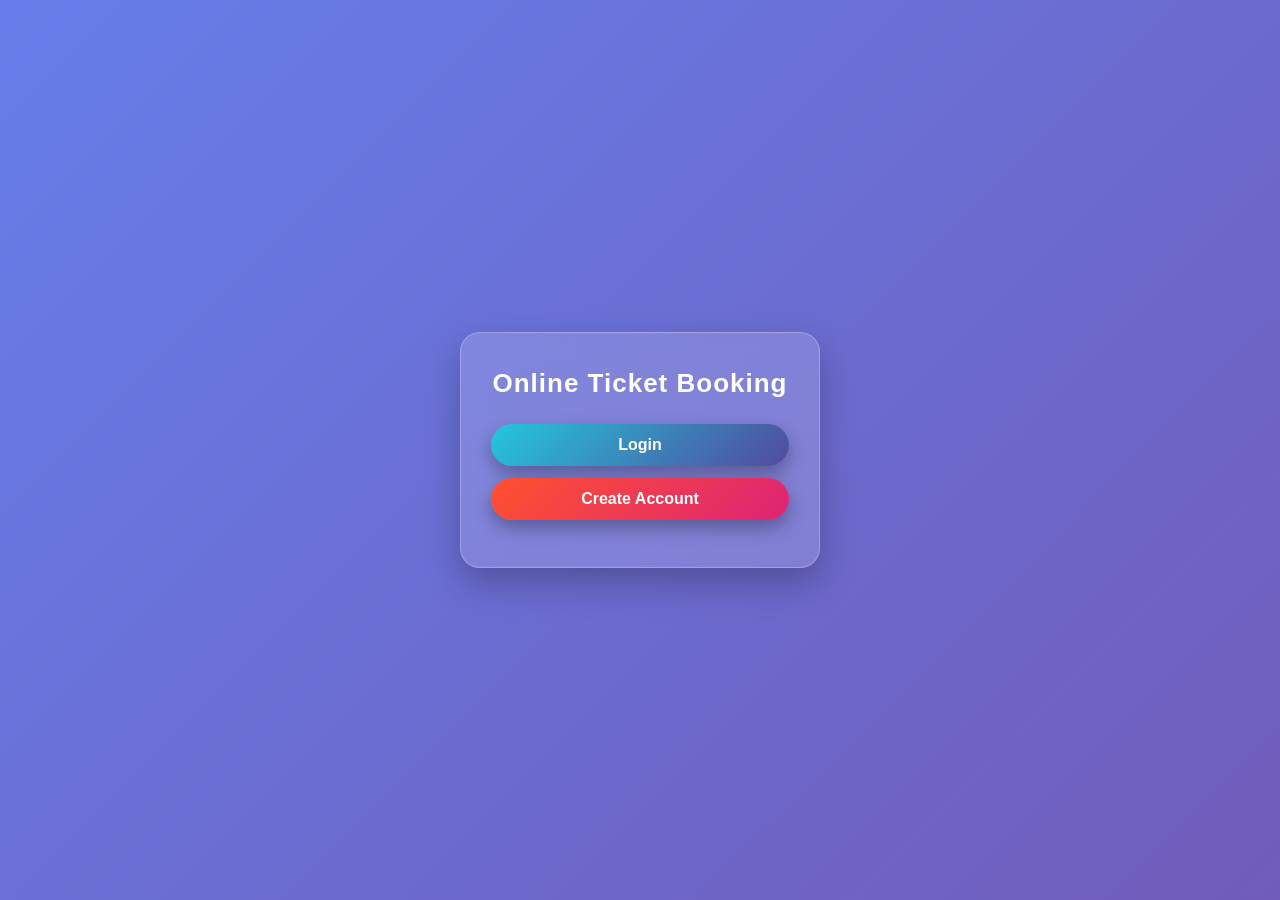
<file: index.html>
<!DOCTYPE html>
<html>
<head>
  <title>Ticket App</title>
  <link rel="stylesheet" href="index.css">
</head>
<body class="center">
  <div class="card">
    <h1>Online Ticket Booking</h1>
    <a href="login.html" class="btn">Login</a>
    <a href="signup.html" class="btn">Create Account</a>
  </div>
</body>
</html>
</file>
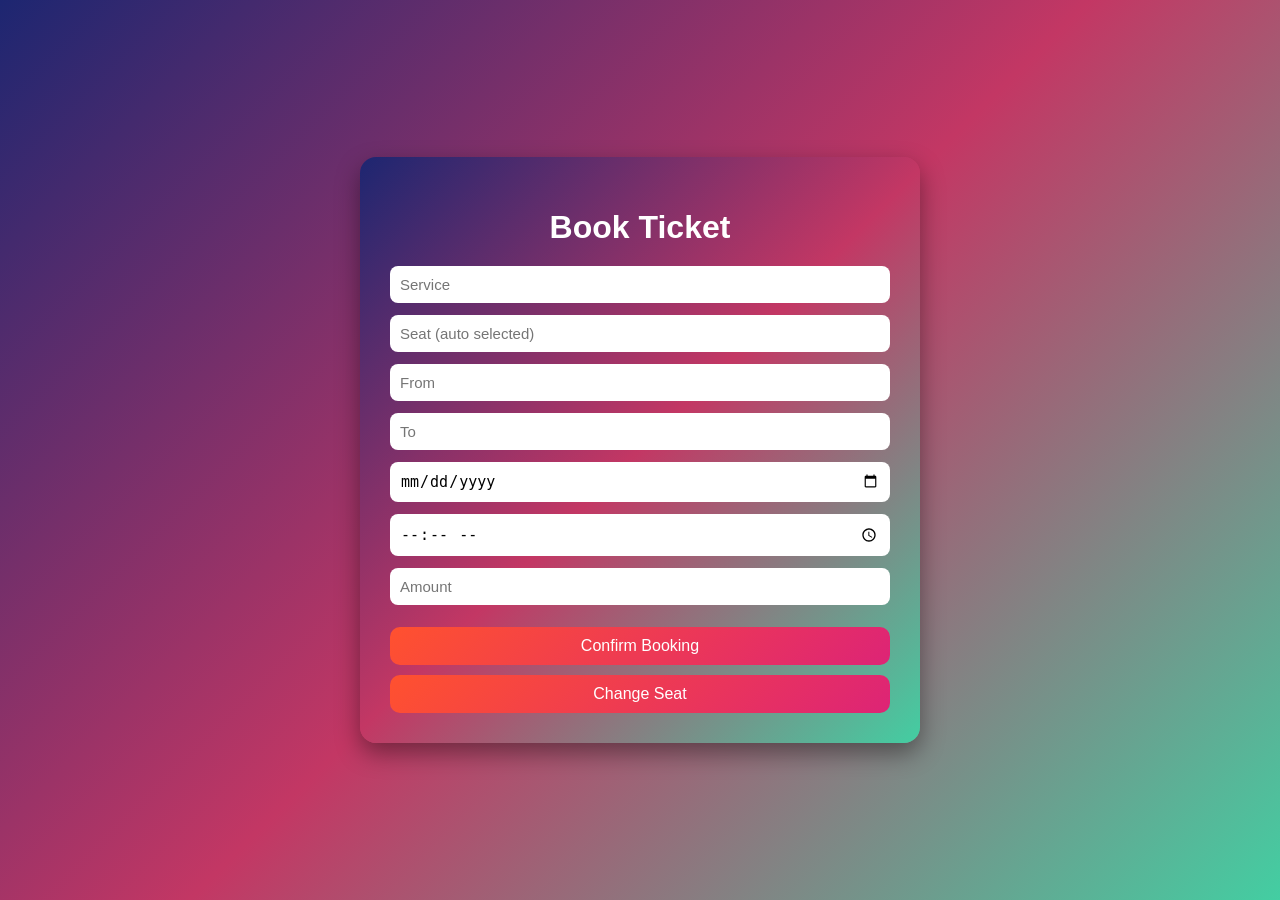
<file: book.html>
<!DOCTYPE html>
<html>
<head>
  <title>Book Ticket</title>
  <link rel="stylesheet" href="book.css">
</head>
<body>

<div class="booking-page">
  <h1>Book Ticket</h1>

 <form action="book" method="post" class="booking-form">



    <!-- Auto-filled fields -->
    <input type="text" name="service" id="service" placeholder="Service" readonly>
    <input type="text" name="seat" id="seat" placeholder="Seat (auto selected)" readonly>

    <!-- User inputs -->
    <input type="text" name="from" placeholder="From" required>
    <input type="text" name="to" placeholder="To" required>
    <input type="date" name="journey_date" required>
    <input type="time" name="journey_time" required>
    <input type="number" name="total" id="total" placeholder="Amount" required>

    <button type="submit" class="btn">Confirm Booking</button>
  </form>

  <!-- Optional: Change seat -->
  <a id="changeSeat" class="btn" style="display:block; text-align:center; margin-top:10px;">
    Change Seat
  </a>
</div>

<script>
  const params = new URLSearchParams(window.location.search);
  const service = params.get("service");
  const seat = params.get("seat");

  if (service) document.getElementById("service").value = service;
  if (seat) document.getElementById("seat").value = seat;

  // Change seat link
  if (service) {
    document.getElementById("changeSeat").href = "seat.html?service=" + service;
  }
</script>

</body>
</html>
</file>
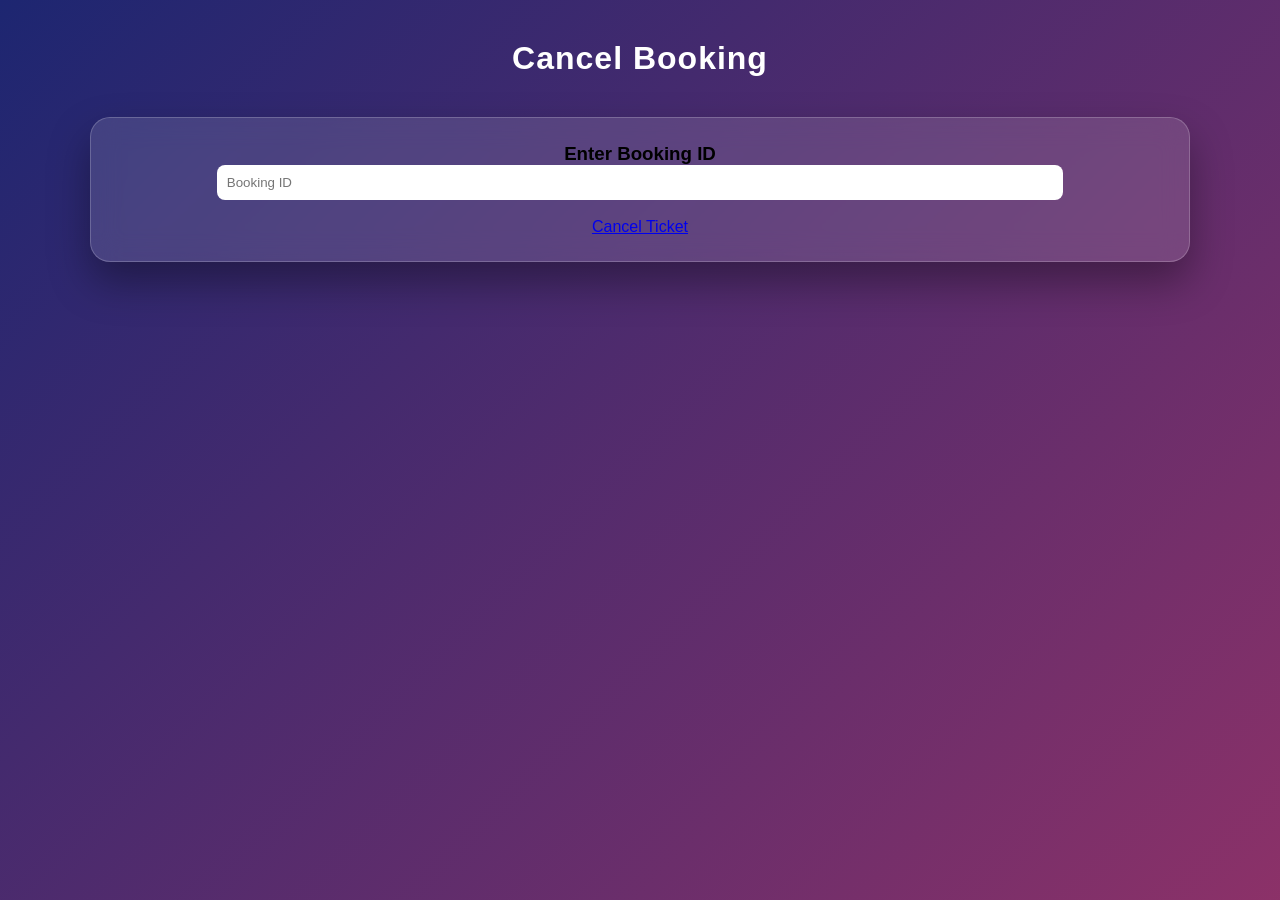
<file: cancel.html>
<!DOCTYPE html>
<html>
<head>
  <title>Cancel Booking</title>
  <link rel="stylesheet" href="dashboard.css">
</head>
<body class="dash-bg">
  <h2 class="title">Cancel Booking</h2>

  <div class="services-container">
    <div class="service-card">
      <h3>Enter Booking ID</h3>
      <input placeholder="Booking ID" style="padding:10px;border-radius:8px;border:none;width:80%;">
      <br><br>
      <a href="#" class="btn">Cancel Ticket</a>
    </div>
  </div>
</body>
</html>
</file>
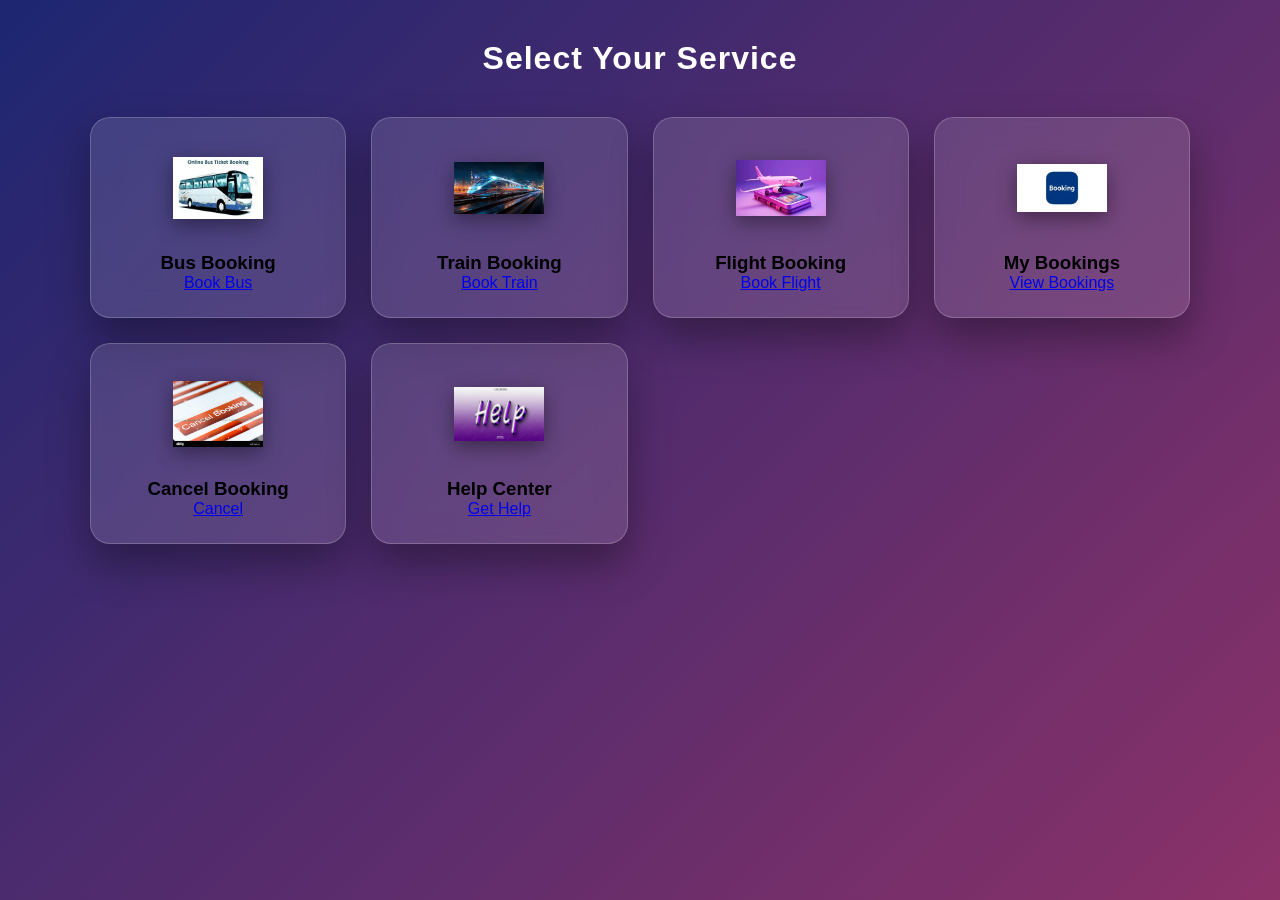
<file: dashboard.html>
<!DOCTYPE html>
<html>
<head>
  <title>Dashboard</title>
  <link rel="stylesheet" href="dashboard.css">
</head>
<body class="dash-bg">

  <h2 class="title">Select Your Service</h2>

  <div class="services-container">

    <div class="service-card">
      <img src="images/bus.png" alt="Bus">
      <h3>Bus Booking</h3>
      <a href="seat.html?service=bus" class="btn">Book Bus</a>
    </div>

    <div class="service-card">
      <img src="images/train.png" alt="Train">
      <h3>Train Booking</h3>
     <a href="seat.html?service=train" class="btn">Book Train</a>
    </div>

    <div class="service-card">
      <img src="images/flight.png" alt="Flight">
      <h3>Flight Booking</h3>
      <a href="seat.html?service=flight" class="btn">Book Flight</a>
    </div>

    <!-- New Cards -->
    <div class="service-card">
      <img src="images/booking.png" alt="My Bookings">
      <h3>My Bookings</h3>
      <a href="mybookings.html" class="btn">View Bookings</a>
    </div>

    <div class="service-card">
      <img src="images/cancel.png" alt="Cancel Booking">
      <h3>Cancel Booking</h3>
      <a href="cancel.html" class="btn">Cancel</a>
    </div>

    <div class="service-card">
      <img src="images/help.png" alt="Help Center">
      <h3>Help Center</h3>
      <a href="help.html" class="btn">Get Help</a>
    </div>

  </div>

</body>
</html>
</file>
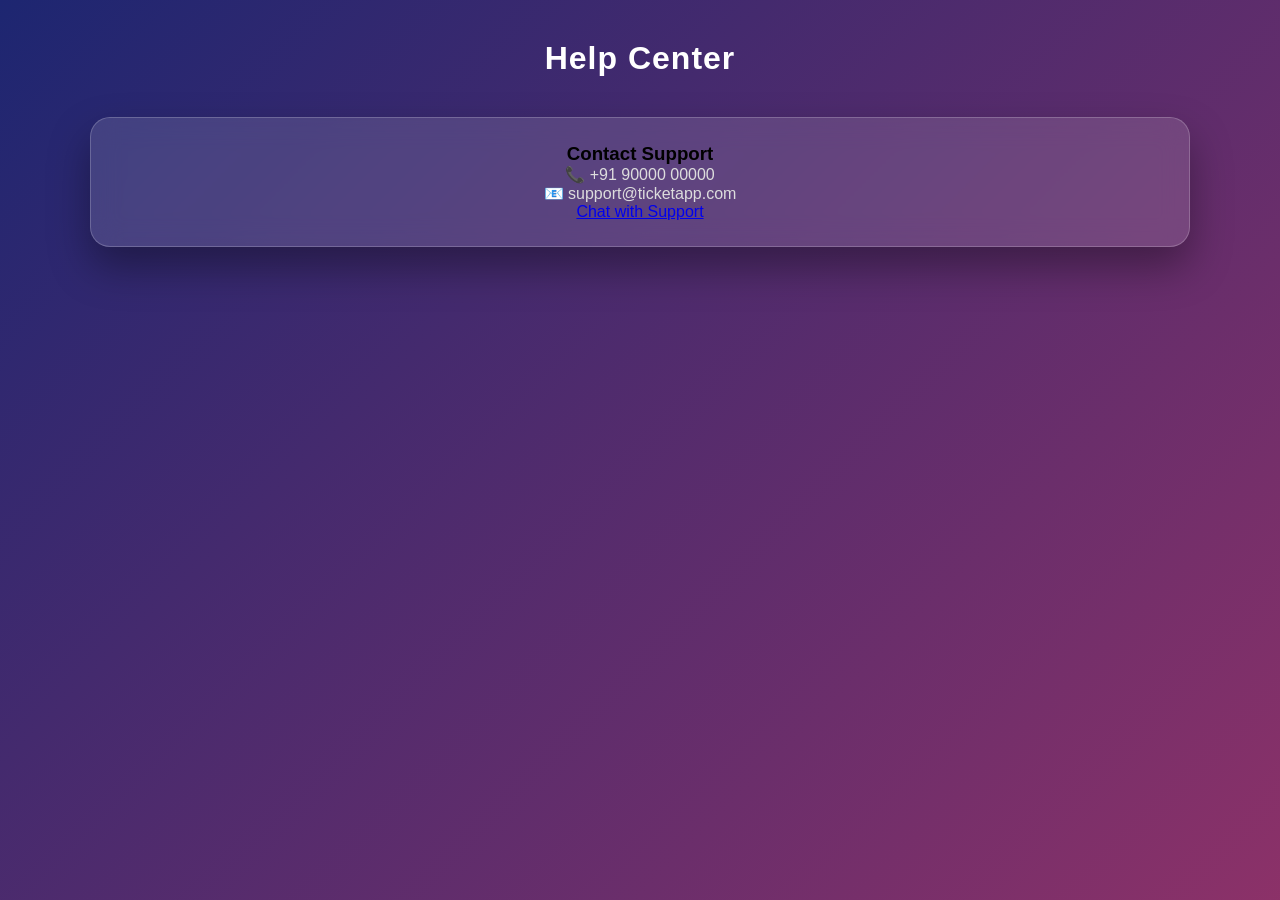
<file: help.html>
<!DOCTYPE html>
<html>
<head>
  <title>Help Center</title>
  <link rel="stylesheet" href="dashboard.css">
</head>
<body class="dash-bg">
  <h2 class="title">Help Center</h2>

  <div class="services-container">
    <div class="service-card">
      <h3>Contact Support</h3>
      <p style="color:#ddd;">📞 +91 90000 00000</p>
      <p style="color:#ddd;">📧 support@ticketapp.com</p>
      <a href="#" class="btn">Chat with Support</a>
    </div>
  </div>
</body>
</html>
</file>
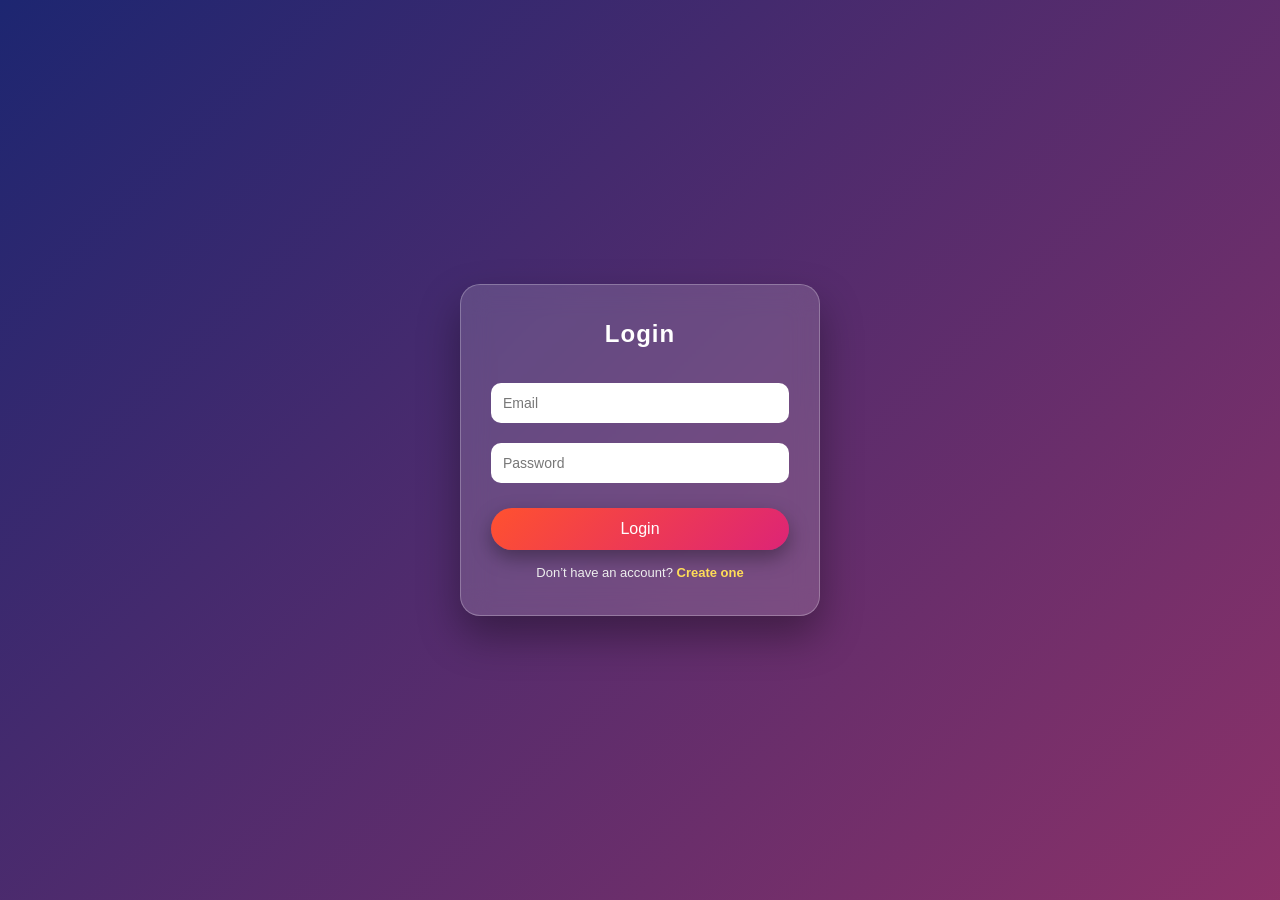
<file: login.html>
<!DOCTYPE html>
<html>
<head>
  <title>Login</title>
  <link rel="stylesheet" href="login.css">
</head>
<body class="center">

  <form action="login" method="post" class="card">
    <h2>Login</h2>

    <input name="email" type="email" placeholder="Email" required>
    <input name="password" type="password" placeholder="Password" required>

    <button type="submit">Login</button>

    <p class="hint">Don’t have an account? <a href="signup.html">Create one</a></p>
  </form>

</body>
</html>
</file>
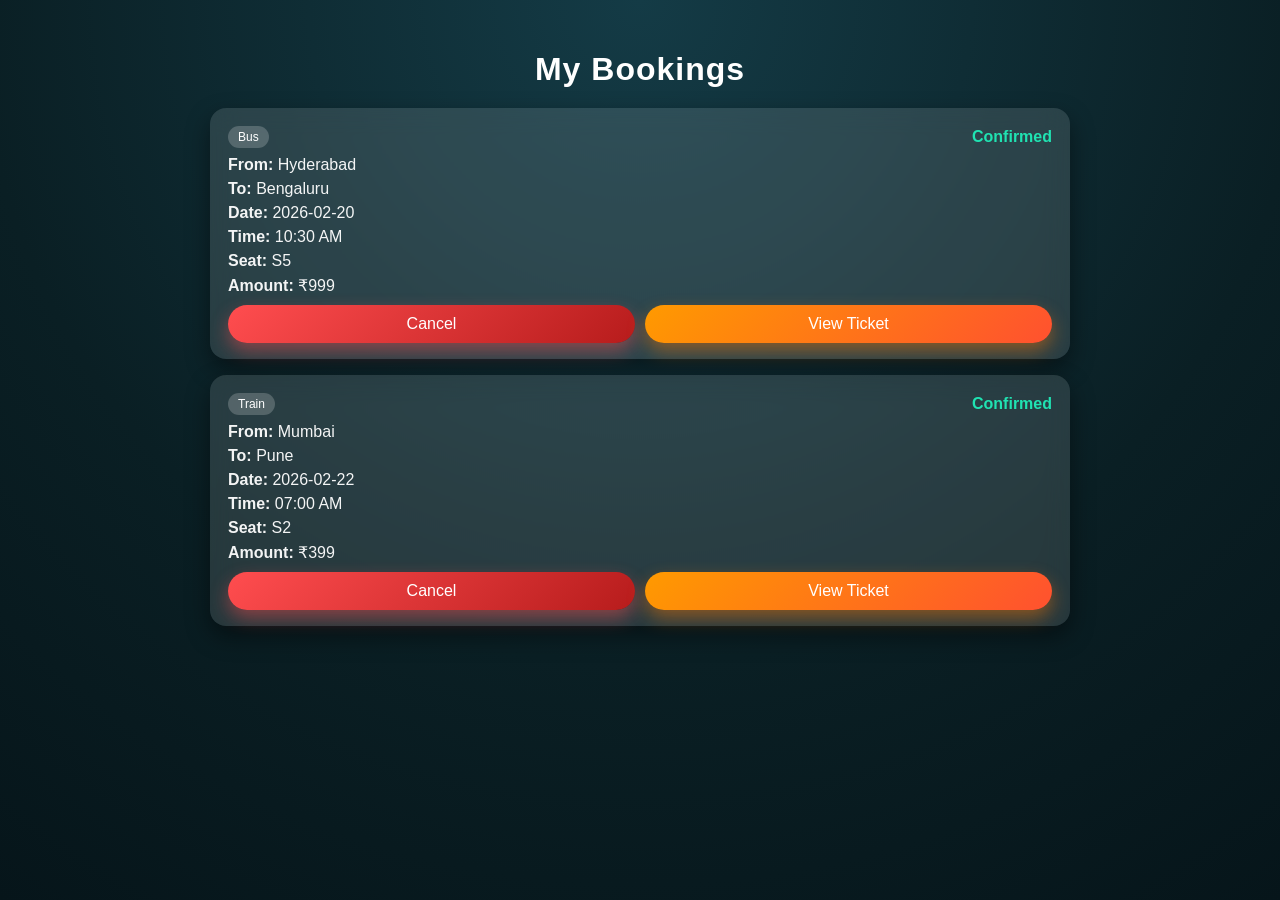
<file: mybookings.html>
<!DOCTYPE html>
<html>
<head>
  <title>My Bookings</title>
  <link rel="stylesheet" href="mybookings.css">
</head>
<body>

<div class="mybookings-page">
  <h1>My Bookings</h1>

  <!-- Example booking card (you can duplicate for now) -->
  <div class="booking-card">
    <div class="row">
      <span class="tag">Bus</span>
      <span class="status confirmed">Confirmed</span>
    </div>

    <p><b>From:</b> Hyderabad</p>
    <p><b>To:</b> Bengaluru</p>
    <p><b>Date:</b> 2026-02-20</p>
    <p><b>Time:</b> 10:30 AM</p>
    <p><b>Seat:</b> S5</p>
    <p><b>Amount:</b> ₹999</p>

    <div class="actions">
      <a href="cancel.html" class="btn danger">Cancel</a>
      <a href="success.html" class="btn">View Ticket</a>
    </div>
  </div>

  <!-- Another example -->
  <div class="booking-card">
    <div class="row">
      <span class="tag">Train</span>
      <span class="status confirmed">Confirmed</span>
    </div>

    <p><b>From:</b> Mumbai</p>
    <p><b>To:</b> Pune</p>
    <p><b>Date:</b> 2026-02-22</p>
    <p><b>Time:</b> 07:00 AM</p>
    <p><b>Seat:</b> S2</p>
    <p><b>Amount:</b> ₹399</p>

    <div class="actions">
      <a href="cancel.html" class="btn danger">Cancel</a>
      <a href="success.html" class="btn">View Ticket</a>
    </div>
  </div>

</div>

</body>
</html>
</file>
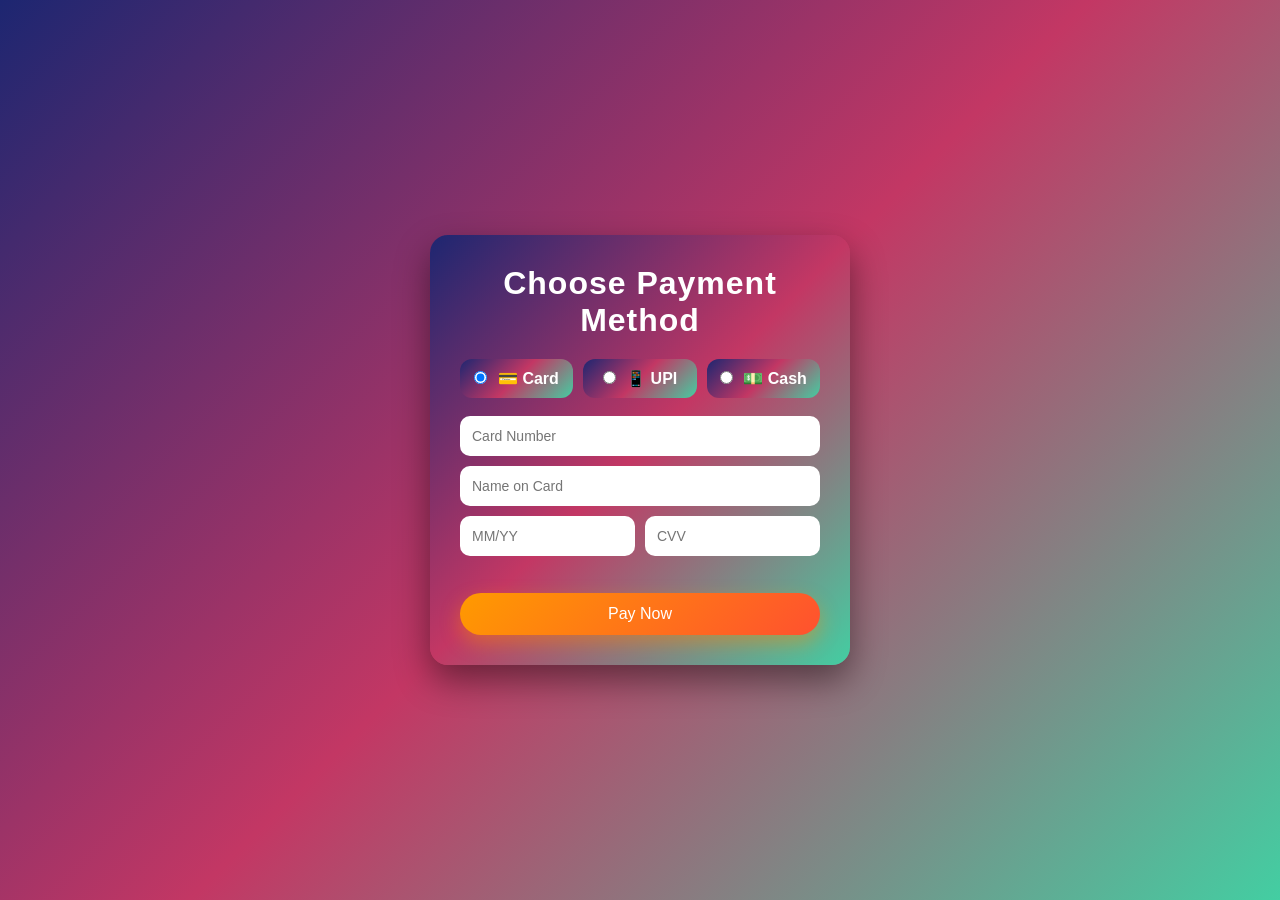
<file: payment.html>
<!DOCTYPE html>
<html>
<head>
  <title>Payment</title>
  <link rel="stylesheet" href="payment.css">
</head>
<body>

<div class="payment-page">
  <h1>Choose Payment Method</h1>

  <div class="pay-options">
    <label class="pay-card">
      <input type="radio" name="pay" value="card" checked>
      💳 Card
    </label>

    <label class="pay-card">
      <input type="radio" name="pay" value="upi">
      📱 UPI
    </label>

    <label class="pay-card">
      <input type="radio" name="pay" value="cash">
      💵 Cash
    </label>
  </div>

  <!-- Card -->
  <div id="cardBox" class="pay-box">
    <input type="text" placeholder="Card Number">
    <input type="text" placeholder="Name on Card">
    <div class="row">
      <input type="text" placeholder="MM/YY">
      <input type="password" placeholder="CVV">
    </div>
  </div>

  <!-- UPI -->
  <div id="upiBox" class="pay-box hidden">
    <input type="text" placeholder="UPI ID (name@bank)">
  </div>

  <!-- Cash -->
  <div id="cashBox" class="pay-box hidden">
    <p>Pay cash at the counter while boarding.</p>
  </div>

<form action="sucess.html" method="get">
  <button class="btn">Pay Now</button>
</form>


<script>
  const cardBox = document.getElementById("cardBox");
  const upiBox = document.getElementById("upiBox");
  const cashBox = document.getElementById("cashBox");

  const radios = document.querySelectorAll('input[name="pay"]');

  radios.forEach(radio => {
    radio.addEventListener("change", () => {
      cardBox.classList.add("hidden");
      upiBox.classList.add("hidden");
      cashBox.classList.add("hidden");

      if (radio.value === "card") cardBox.classList.remove("hidden");
      if (radio.value === "upi") upiBox.classList.remove("hidden");
      if (radio.value === "cash") cashBox.classList.remove("hidden");
    });
  });
</script>

</body>
</html>
</file>
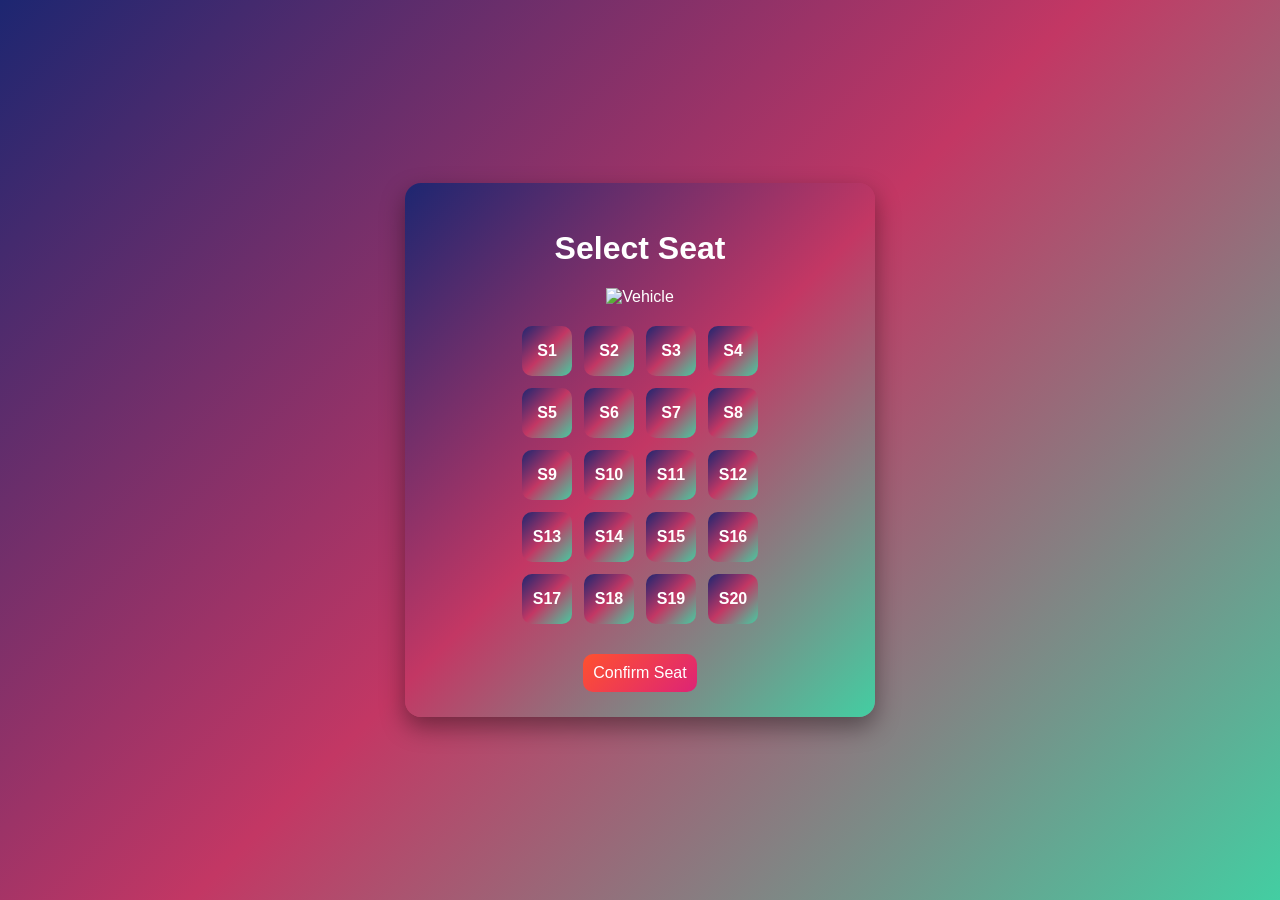
<file: seat.html>
<!DOCTYPE html>
<html>
<head>
  <title>Select Seat</title>
  <link rel="stylesheet" href="seat.css">
</head>
<body>

<div class="seat-page">
  <h1>Select Seat</h1>

  <img id="vehicleImg" width="120" alt="Vehicle">

  <div class="seats" id="seatLayout"></div>

  <button class="btn" onclick="confirmSeat()">Confirm Seat</button>
</div>

<script>
  const params = new URLSearchParams(window.location.search);
  const service = params.get("service");

  const img = document.getElementById("vehicleImg");
  if (service === "bus") img.src = "images/bus.png";
  if (service === "train") img.src = "images/train.png";
  if (service === "flight") img.src = "images/flight.png";

  const seatLayout = document.getElementById("seatLayout");
  let selectedSeat = null;

  for (let i = 1; i <= 20; i++) {
    let div = document.createElement("div");
    div.className = "seat";
    div.innerText = "S" + i;

    div.onclick = () => {
      document.querySelectorAll(".seat.selected")
        .forEach(s => s.classList.remove("selected"));
      div.classList.add("selected");
      selectedSeat = div.innerText;
    };

    seatLayout.appendChild(div);
  }

  function confirmSeat() {
    if (!selectedSeat) {
      alert("Please select a seat");
      return;
    }
    // Go to booking page with selected seat + service
    window.location.href = "book.html?seat=" + encodeURIComponent(selectedSeat) +
                           "&service=" + encodeURIComponent(service || "");
  }
</script>

</body>
</html>
</file>
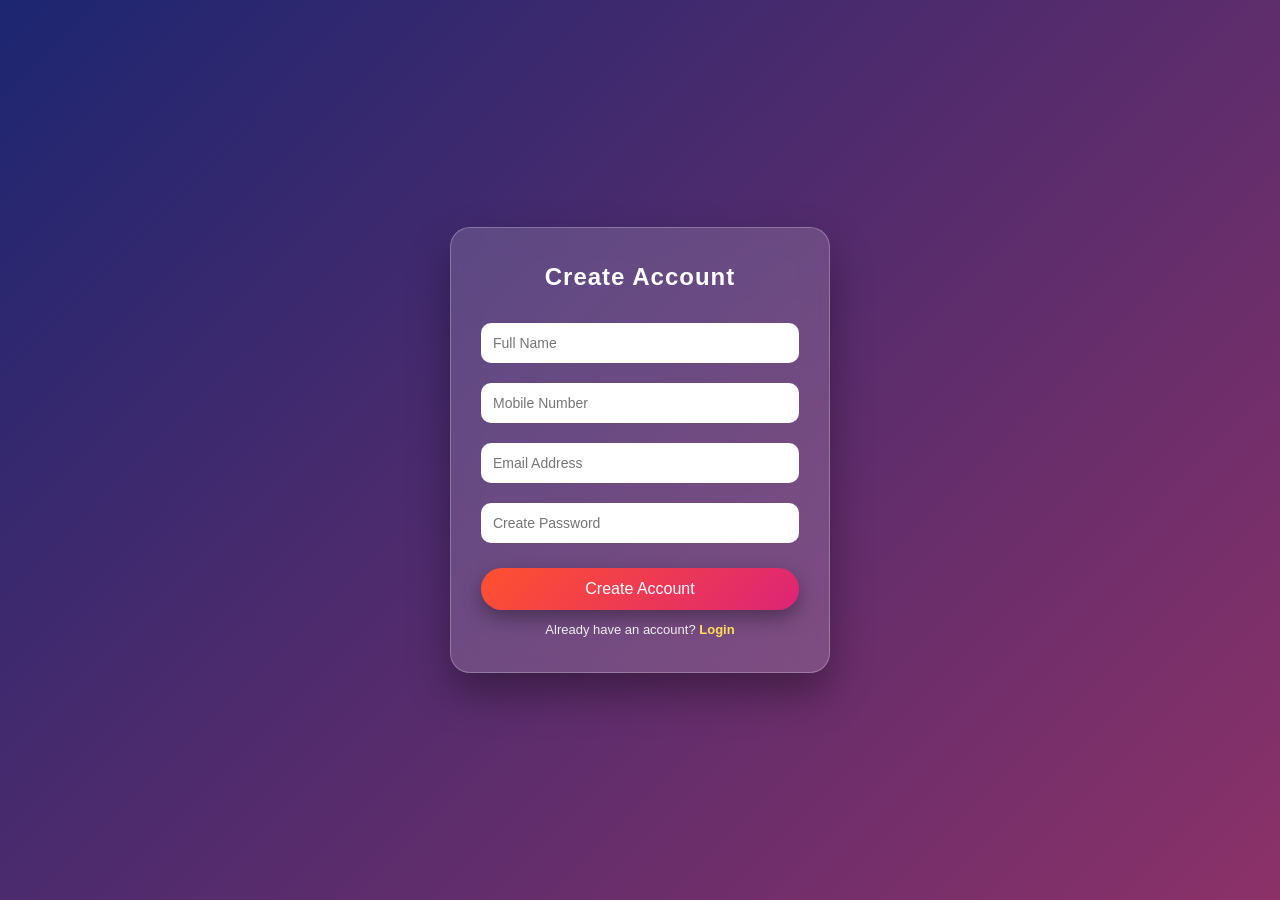
<file: signup.html>
<!DOCTYPE html>
<html>
<head>
  <title>Create Account</title>
  <link rel="stylesheet" href="signup.css">
</head>
<body class="center">

  <form action="SignupServlet" method="post" class="card">
    <h2>Create Account</h2>

    <input name="name" placeholder="Full Name" required>
    <input name="mobile" type="tel" placeholder="Mobile Number" required>
    <input name="email" type="email" placeholder="Email Address" required>
    <input name="password" type="password" placeholder="Create Password" required>

    <button type="submit">Create Account</button>

    <p class="hint">Already have an account? <a href="login.html">Login</a></p>
  </form>

</body>
</html>
</file>
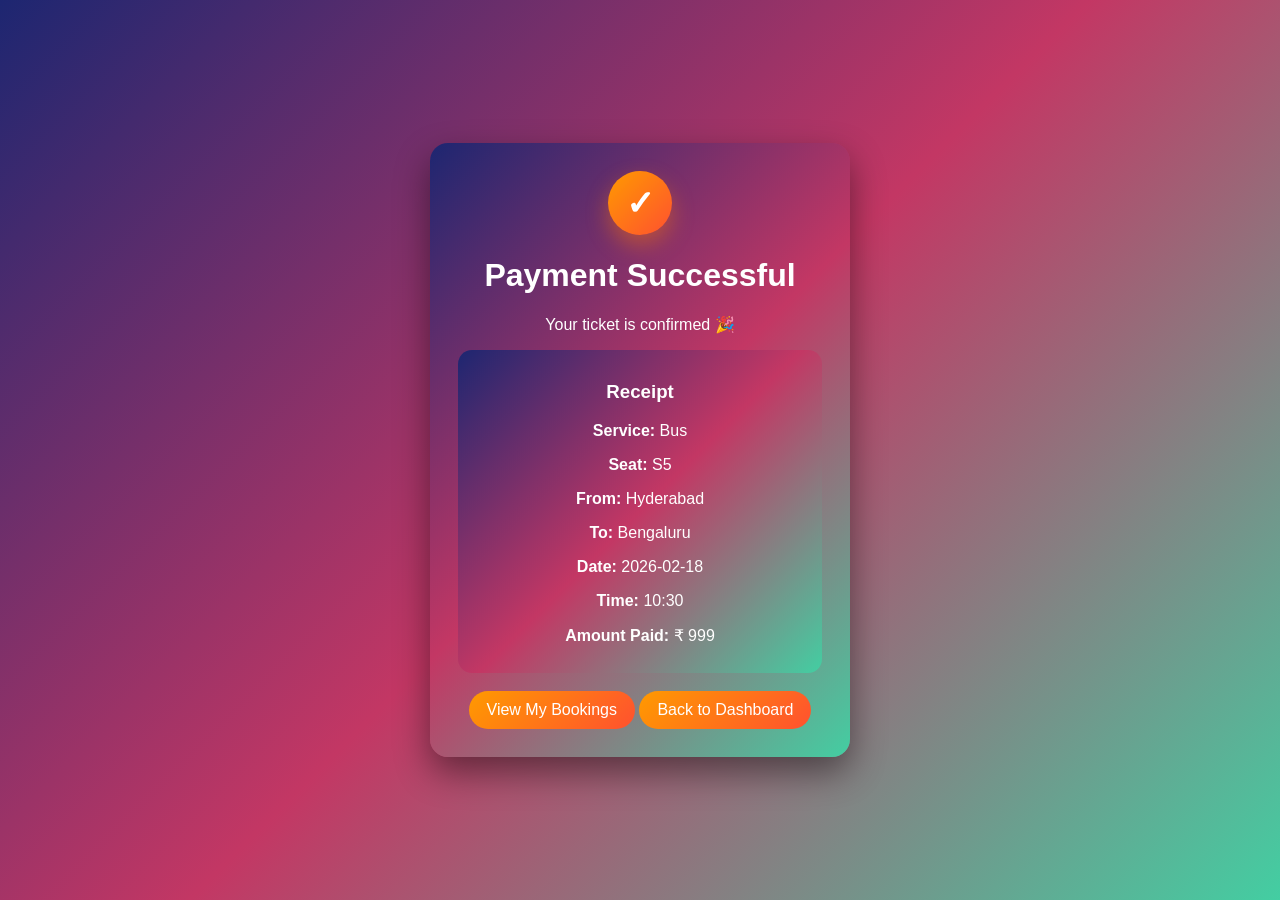
<file: sucess.html>
<!DOCTYPE html>
<html>
<head>
  <title>Payment Successful</title>
  <link rel="stylesheet" href="sucess.css">
</head>
<body>

<div class="success-page">
  <div class="tick">✓</div>
  <h1>Payment Successful</h1>
  <p class="sub">Your ticket is confirmed 🎉</p>

  <div class="receipt">
    <h3>Receipt</h3>
    <p><b>Service:</b> <span id="r_service">Bus</span></p>
    <p><b>Seat:</b> <span id="r_seat">S5</span></p>
    <p><b>From:</b> <span id="r_from">Hyderabad</span></p>
    <p><b>To:</b> <span id="r_to">Bengaluru</span></p>
    <p><b>Date:</b> <span id="r_date">2026-02-18</span></p>
    <p><b>Time:</b> <span id="r_time">10:30</span></p>
    <p><b>Amount Paid:</b> ₹ <span id="r_total">999</span></p>
  </div>

  <div class="actions">
    <a href="view" class="btn">View My Bookings</a>
    <a href="dashboard.html" class="btn secondary">Back to Dashboard</a>
  </div>
</div>

<script>
  // Optional: fill from URL if you pass params
  const p = new URLSearchParams(window.location.search);
  ["service","seat","from","to","journey_date","journey_time","total"].forEach(k => {
    const el = document.getElementById("r_" + (k === "journey_date" ? "date" : k === "journey_time" ? "time" : k));
    if (p.get(k) && el) el.textContent = p.get(k);
  });
</script>

</body>
</html>
</file>
<file: index.css>
* {
  margin: 0;
  padding: 0;
  box-sizing: border-box;
  font-family: "Segoe UI", Arial, sans-serif;
}

body.center {
  min-height: 100vh;
  background: linear-gradient(135deg, #667eea, #764ba2, #43cea2);
  background-size: 300% 300%;
  animation: gradientMove 8s ease infinite;
  display: flex;
  align-items: center;
  justify-content: center;
}

@keyframes gradientMove {
  0% { background-position: 0% 50%; }
  50% { background-position: 100% 50%; }
  100% { background-position: 0% 50%; }
}

.card {
  width: 360px;
  padding: 35px 30px;
  text-align: center;
  background: rgba(255, 255, 255, 0.15);
  backdrop-filter: blur(12px);
  border-radius: 20px;
  box-shadow: 0 15px 35px rgba(0,0,0,0.25);
  border: 1px solid rgba(255,255,255,0.25);
  animation: pop 0.8s ease;
}

@keyframes pop {
  from { transform: scale(0.8); opacity: 0; }
  to   { transform: scale(1); opacity: 1; }
}

.card h1 {
  margin-bottom: 25px;
  color: #fff;
  font-size: 26px;
  letter-spacing: 1px;
}

.btn {
  display: block;
  margin: 12px 0;
  padding: 12px 0;
  text-decoration: none;
  color: #fff;
  font-weight: 600;
  border-radius: 50px;
  background: linear-gradient(135deg, #ff512f, #dd2476);
  box-shadow: 0 8px 18px rgba(0,0,0,0.3);
  transition: 0.3s ease;
}

.btn:nth-child(2) {
  background: linear-gradient(135deg, #24c6dc, #514a9d);
}

.btn:hover {
  transform: translateY(-3px) scale(1.03);
  box-shadow: 0 12px 25px rgba(0,0,0,0.4);
  letter-spacing: 1px;
}
</file>
<file: book.css>
body {
  margin: 0;
  min-height: 100vh;
  font-family: Arial, sans-serif;
   background: linear-gradient(135deg, #1d2671, #c33764, #43cea2);
  display: flex;
  justify-content: center;
  align-items: center;
  color: #fff;
}

.booking-page {
  width: 100%;
  max-width: 500px;
 background: linear-gradient(135deg, #1d2671, #c33764, #43cea2);
  backdrop-filter: blur(10px);
  padding: 30px;
  border-radius: 16px;
  box-shadow: 0 10px 25px rgba(0,0,0,0.4);
}

.booking-page h1 {
  text-align: center;
  margin-bottom: 20px;
}

.booking-form {
  display: flex;
  flex-direction: column;
  gap: 12px;
}

.booking-form input {
  padding: 10px;
  border-radius: 8px;
  border: none;
  outline: none;
  font-size: 15px;
}

.booking-form input:focus {
  outline: 2px solid #ff512f;
}

.btn {
  margin-top: 10px;
  padding: 10px;
  border: none;
  border-radius: 10px;
  background: linear-gradient(135deg, #ff512f, #dd2476);
  color: #fff;
  font-size: 16px;
  cursor: pointer;
  transition: transform 0.2s ease;
}

.btn:hover {
  transform: scale(1.05);
}
</file>
<file: dashboard.css>
* {
  margin: 0;
  padding: 0;
  box-sizing: border-box;
  font-family: "Segoe UI", Arial, sans-serif;
}

/* Dashboard Background */
.dash-bg {
  min-height: 100vh;
  background: linear-gradient(135deg, #1d2671, #c33764, #43cea2);
  background-size: 300% 300%;
  animation: bgMove 12s ease infinite;
  padding: 40px 20px;
}
@keyframes bgMove {
  0% { background-position: 0% 50%; }
  50% { background-position: 100% 50%; }
  100% { background-position: 0% 50%; }
}

/* Title */
.title {
  text-align: center;
  color: #fff;
  font-size: 32px;
  margin-bottom: 40px;
  letter-spacing: 1px;
}

/* Grid */
.services-container {
  max-width: 1100px;
  margin: auto;
  display: grid;
  grid-template-columns: repeat(auto-fit, minmax(220px, 1fr));
  gap: 25px;
}

/* Card */
.service-card {
  background: rgba(255, 255, 255, 0.12);
  backdrop-filter: blur(14px);
  border-radius: 20px;
  padding: 25px 20px;
  text-align: center;
  box-shadow: 0 20px 40px rgba(0,0,0,0.35);
  border: 1px solid rgba(255,255,255,0.2);
  transition: 0.35s ease;
  animation: fadeUp 0.8s ease;
}

@keyframes fadeUp {
  from { transform: translateY(30px); opacity: 0; }
  to   { transform: translateY(0); opacity: 1; }
}

.service-card:hover {
  transform: translateY(-10px) scale(1.04);
  box-shadow: 0 25px 55px rgba(0,0,0,0.5);
}

/* Image */
.service-card img {
  width: 90px;
  height: 90px;
  object-fit: contain;
  margin-bottom: 15px;
  filter: drop-shadow(0 6px 10px rgba(0,0,0,0.4));
}

/* Text */
.service-card h3 {
</file>
<file: login.css>
* {
  margin: 0;
  padding: 0;
  box-sizing: border-box;
  font-family: "Segoe UI", Arial, sans-serif;
}

body.center {
  min-height: 100vh;
  background: linear-gradient(135deg, #1d2671, #c33764, #43cea2);
  background-size: 300% 300%;
  animation: bgMove 10s ease infinite;
  display: flex;
  align-items: center;
  justify-content: center;
}

@keyframes bgMove {
  0% { background-position: 0% 50%; }
  50% { background-position: 100% 50%; }
  100% { background-position: 0% 50%; }
}

.card {
  width: 360px;
  padding: 35px 30px;
  text-align: center;
  background: rgba(255, 255, 255, 0.15);
  backdrop-filter: blur(14px);
  border-radius: 20px;
  box-shadow: 0 20px 40px rgba(0,0,0,0.35);
  border: 1px solid rgba(255,255,255,0.25);
  animation: fadeUp 0.8s ease;
}

@keyframes fadeUp {
  from { transform: translateY(30px); opacity: 0; }
  to   { transform: translateY(0); opacity: 1; }
}

.card h2 {
  color: #fff;
  margin-bottom: 25px;
  letter-spacing: 1px;
}

.card input {
  width: 100%;
  padding: 12px;
  margin: 10px 0;
  border-radius: 10px;
  border: none;
  outline: none;
  font-size: 14px;
}

.card input::placeholder {
  color: #777;
}

.card input:focus {
  outline: 2px solid #43cea2;
}

.otp {
  letter-spacing: 4px;
  text-align: center;
  font-weight: bold;
}

button {
  width: 100%;
  margin-top: 15px;
  padding: 12px;
  border: none;
  border-radius: 50px;
  background: linear-gradient(135deg, #ff512f, #dd2476);
  color: #fff;
  font-size: 16px;
  cursor: pointer;
  box-shadow: 0 8px 20px rgba(0,0,0,0.35);
  transition: 0.3s ease;
}

button:hover {
  transform: translateY(-3px) scale(1.03);
  box-shadow: 0 12px 30px rgba(0,0,0,0.45);
}

.hint {
  margin-top: 15px;
  font-size: 13px;
  color: #eee;
}

.hint a {
  color: #ffdd57;
  text-decoration: none;
  font-weight: bold;
}

.hint a:hover {
  text-decoration: underline;
}
</file>
<file: mybookings.css>
* {
  box-sizing: border-box;
  font-family: "Segoe UI", Arial, sans-serif;
}

body {
  min-height: 100vh;
  margin: 0;
  background: radial-gradient(circle at top, #143b46, #0a1f24 60%, #06151a);
  color: #fff;
  display: flex;
  justify-content: center;
  align-items: flex-start;
}

.mybookings-page {
  width: 100%;
  max-width: 900px;
  padding: 30px 20px 50px;
}

.mybookings-page h1 {
  text-align: center;
  margin-bottom: 20px;
  letter-spacing: 1px;
}

.booking-card {
  background: rgba(255,255,255,0.12);
  backdrop-filter: blur(12px);
  border-radius: 16px;
  padding: 18px 18px 16px;
  box-shadow: 0 10px 25px rgba(0,0,0,0.45);
  margin-bottom: 16px;
  animation: fadeUp .5s ease;
}

@keyframes fadeUp {
  from { transform: translateY(10px); opacity: 0; }
  to   { transform: translateY(0); opacity: 1; }
}

.row {
  display: flex;
  justify-content: space-between;
  align-items: center;
  margin-bottom: 8px;
}

.tag {
  padding: 4px 10px;
  border-radius: 999px;
  font-size: 12px;
  background: rgba(255,255,255,.2);
}

.status.confirmed {
  color: #20e3b2;
  font-weight: 700;
}

.booking-card p {
  margin: 6px 0;
  opacity: .95;
}

.actions {
  display: flex;
  gap: 10px;
  margin-top: 10px;
}

.actions .btn {
  flex: 1;
  text-align: center;
  padding: 10px 12px;
  border-radius: 50px;
  background: linear-gradient(135deg, #ff9a00, #ff512f);
  color: #fff;
  text-decoration: none;
  box-shadow: 0 8px 18px rgba(255, 120, 0, .45);
  transition: .25s ease;
}

.actions .btn:hover {
  transform: translateY(-2px) scale(1.03);
}

.actions .danger {
  background: linear-gradient(135deg, #ff4d4f, #b71c1c);
  box-shadow: 0 8px 18px rgba(255, 77, 79, .45);
}
</file>
<file: payment.css>
* {
  margin: 0;
  padding: 0;
  box-sizing: border-box;
  font-family: "Segoe UI", Arial, sans-serif;
}

body {
  min-height: 100vh;
  background: linear-gradient(135deg, #1d2671, #c33764, #43cea2);
    display: flex;
  justify-content: center;
  align-items: center;
  color: #fff;
}

.payment-page {
  width: 100%;
  max-width: 420px;
  background: linear-gradient(135deg, #1d2671, #c33764, #43cea2);
  backdrop-filter: blur(12px);
  padding: 30px;
  border-radius: 18px;
  box-shadow: 0 15px 35px rgba(0,0,0,0.45);
  text-align: center;
}

.payment-page h1 {
  margin-bottom: 20px;
  letter-spacing: 1px;
}

.pay-options {
  display: flex;
  gap: 10px;
  margin-bottom: 18px;
}

.pay-card {
  flex: 1;
  padding: 10px 0;
 background: linear-gradient(135deg, #1d2671, #c33764, #43cea2);
  border-radius: 12px;
  cursor: pointer;
  font-weight: 600;
}

.pay-card input {
  margin-right: 6px;
}

.pay-box {
  margin: 12px 0;
}

.pay-box input {
  width: 100%;
  padding: 12px;
  border-radius: 10px;
  border: none;
  outline: none;
  margin-bottom: 10px;
  font-size: 14px;
}

.row {
  display: flex;
  gap: 10px;
}

.hidden {
  display: none;
}

.btn {
  width: 100%;
  margin-top: 15px;                /* ❌ you missed the value */
  padding: 12px;
  border: none;
  border-radius: 50px;
  background: linear-gradient(135deg, #ff9a00, #ff512f); /* 🟠 Orange gradient */
  color: #fff;                    /* button text white */
  font-size: 16px;
  cursor: pointer;
  box-shadow: 0 8px 20px rgba(255, 140, 0, 0.45);
  transition: 0.25s ease;
}

.btn:hover {
  transform: translateY(-2px) scale(1.03);
  box-shadow: 0 12px 28px rgba(255, 94, 0, 0.6);
}

.btn:focus {
  outline: none;
  box-shadow: 0 0 0 3px rgba(255, 165, 0, 0.35);
}
</file>
<file: seat.css>
body {
  margin: 0;
  min-height: 100vh;
  font-family: Arial, sans-serif;
  background: linear-gradient(135deg, #1d2671, #c33764, #43cea2);
  display: flex;
  justify-content: center;
  align-items: center;
  color: #fff;
}

.seat-page {
  width: 100%;
  max-width: 420px;
  background: linear-gradient(135deg, #1d2671, #c33764, #43cea2);
  backdrop-filter: blur(10px);
  padding: 25px;
  border-radius: 16px;
  text-align: center;
  box-shadow: 0 10px 25px rgba(0,0,0,0.4);
}

.seats {
  display: grid;
  grid-template-columns: repeat(4, 50px);
  gap: 12px;
  justify-content: center;
  margin: 20px 0;
}

.seat {
  width: 50px;
  height: 50px;
 background: linear-gradient(135deg, #1d2671, #c33764, #43cea2);
  color: white;
  text-align: center;
  line-height: 50px;
  border-radius: 10px;
  cursor: pointer;
  font-weight: bold;
  transition: transform 0.2s ease;
}

.seat:hover {
  transform: scale(1.08);
}

.seat.selected {
  background: linear-gradient(135deg, #ff512f, #dd2476);
}

.btn {
  margin-top: 10px;
  padding: 10px;
  border: none;
  border-radius: 10px;
  background: linear-gradient(135deg, #ff512f, #dd2476);
  color: #fff;
  font-size: 16px;
  cursor: pointer;
}

.btn:hover {
  transform: scale(1.05);
}
</file>
<file: signup.css>
* {
  margin: 0;
  padding: 0;
  box-sizing: border-box;
  font-family: "Segoe UI", Arial, sans-serif;
}

body.center {
  min-height: 100vh;
  background: linear-gradient(135deg, #1d2671, #c33764, #43cea2);
  background-size: 300% 300%;
  animation: bgMove 10s ease infinite;
  display: flex;
  align-items: center;
  justify-content: center;
}

@keyframes bgMove {
  0% { background-position: 0% 50%; }
  50% { background-position: 100% 50%; }
  100% { background-position: 0% 50%; }
}

.card {
  width: 380px;
  padding: 35px 30px;
  text-align: center;
  background: rgba(255, 255, 255, 0.15);
  backdrop-filter: blur(14px);
  border-radius: 20px;
  box-shadow: 0 20px 40px rgba(0,0,0,0.35);
  border: 1px solid rgba(255,255,255,0.25);
  animation: fadeUp 0.8s ease;
}

@keyframes fadeUp {
  from { transform: translateY(30px); opacity: 0; }
  to   { transform: translateY(0); opacity: 1; }
}

.card h2 {
  color: #fff;
  margin-bottom: 22px;
  letter-spacing: 1px;
}

.card input {
  width: 100%;
  padding: 12px;
  margin: 10px 0;
  border-radius: 10px;
  border: none;
  outline: none;
  font-size: 14px;
}

.card input:focus {
  outline: 2px solid #43cea2;
}

.otp {
  letter-spacing: 4px;
  text-align: center;
  font-weight: bold;
}

button {
  width: 100%;
  margin-top: 15px;
  padding: 12px;
  border: none;
  border-radius: 50px;
  background: linear-gradient(135deg, #ff512f, #dd2476);
  color: #fff;
  font-size: 16px;
  cursor: pointer;
  box-shadow: 0 8px 20px rgba(0,0,0,0.35);
  transition: 0.3s ease;
}

button:hover {
  transform: translateY(-3px) scale(1.03);
  box-shadow: 0 12px 30px rgba(0,0,0,0.45);
}

.hint {
  margin-top: 12px;
  font-size: 13px;
  color: #eee;
}

.hint a {
  color: #ffdd57;
  text-decoration: none;
  font-weight: bold;
}

.hint a:hover {
  text-decoration: underline;
}
</file>
<file: sucess.css>
* {
  box-sizing: border-box;
  font-family: "Segoe UI", Arial, sans-serif;
}

body {
  min-height: 100vh;
  margin: 0;
   background: linear-gradient(135deg, #1d2671, #c33764, #43cea2);
  display: flex;
  align-items: center;
  justify-content: center;
  color: #fff;
}

.success-page {
  width: 100%;
  max-width: 420px;
  background: linear-gradient(135deg, #1d2671, #c33764, #43cea2);
  backdrop-filter: blur(12px);
  border-radius: 18px;
  padding: 28px;
  text-align: center;
  box-shadow: 0 15px 35px rgba(0,0,0,0.45);
}

.tick {
  width: 64px;
  height: 64px;
  margin: 0 auto 10px;
  border-radius: 50%;
  background: linear-gradient(135deg, #ff9a00, #ff512f);
  display: grid;
  place-items: center;
  font-size: 34px;
  font-weight: 800;
  box-shadow: 0 10px 22px rgba(255, 120, 0, .45);
}

.receipt {
  background: linear-gradient(135deg, #1d2671, #c33764, #43cea2);
  border-radius: 14px;
  padding: 12px;
  margin: 14px 0 18px;
}

.btn {
  display: inline-block;
  padding: 10px 18px;
  border-radius: 50px;
  background: linear-gradient(135deg, #ff9a00, #ff512f);
  color: #fff;
  text-decoration: none;
}
</file>
